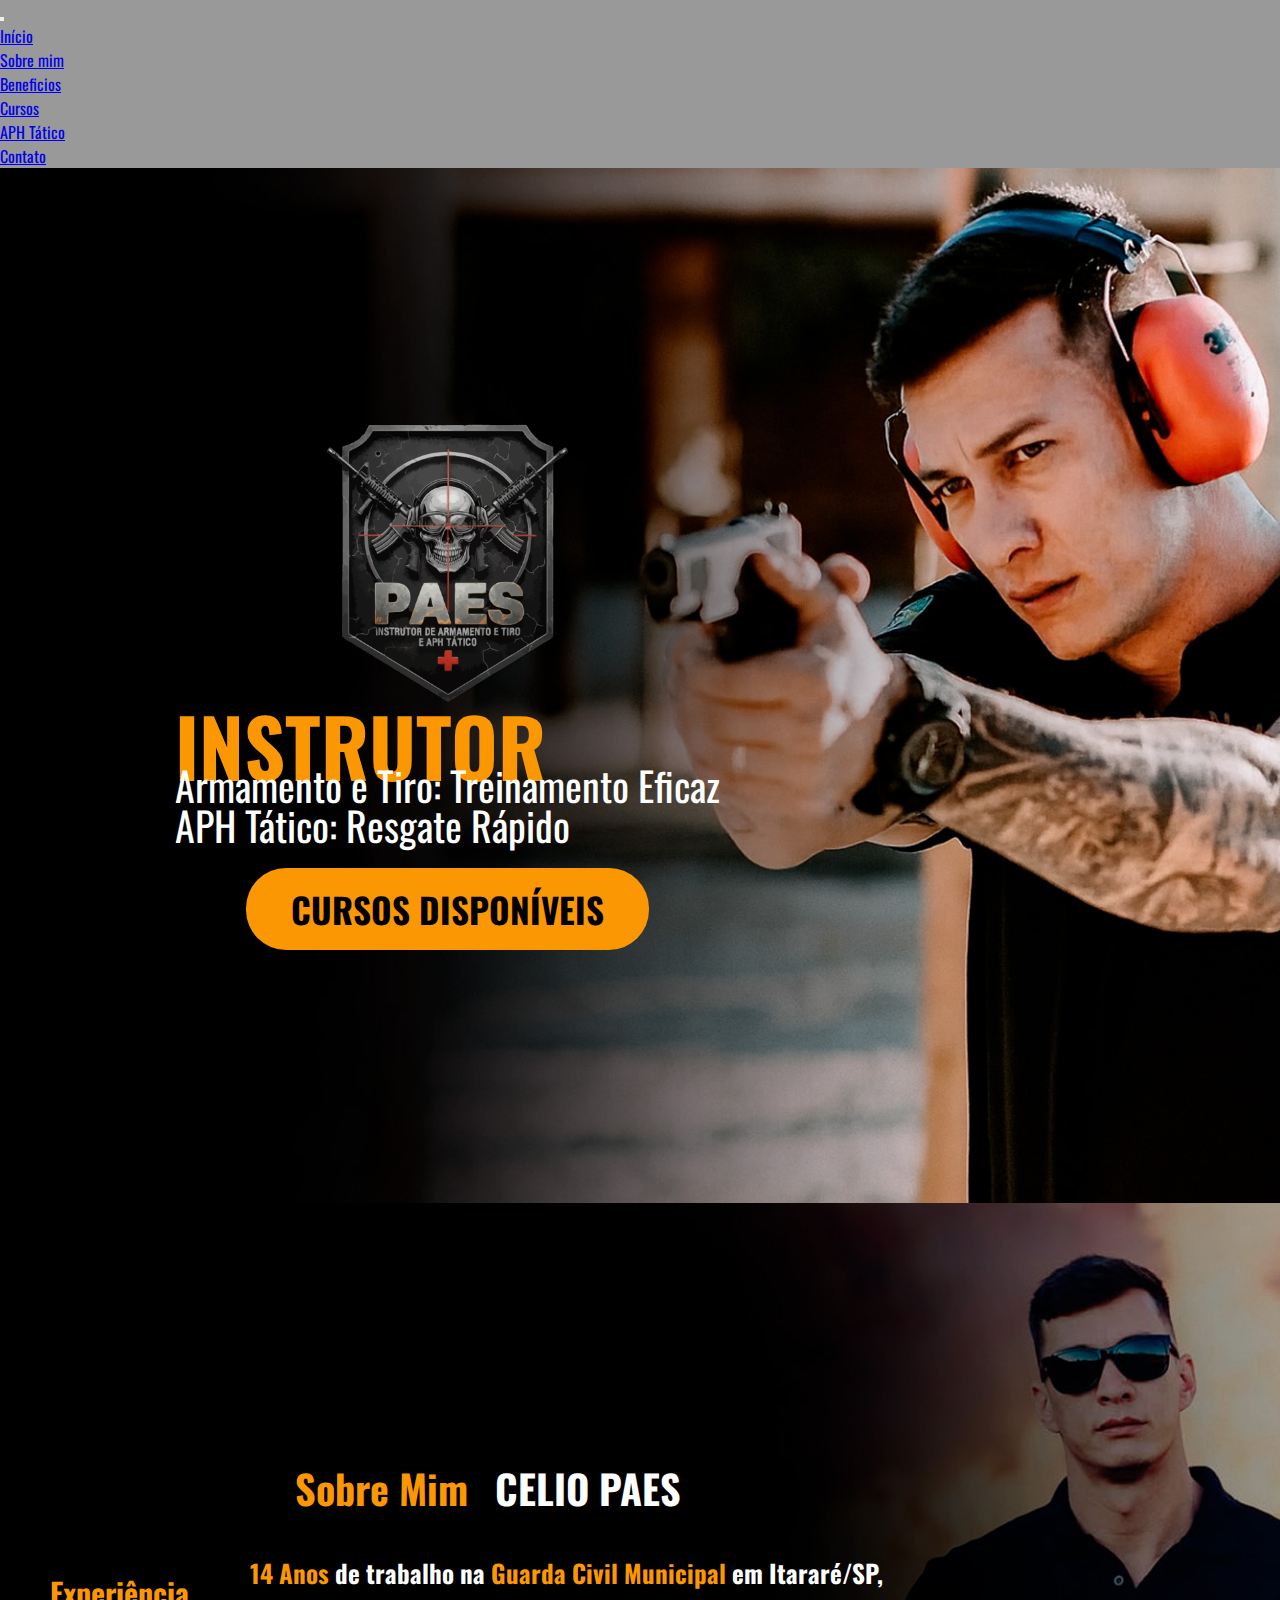
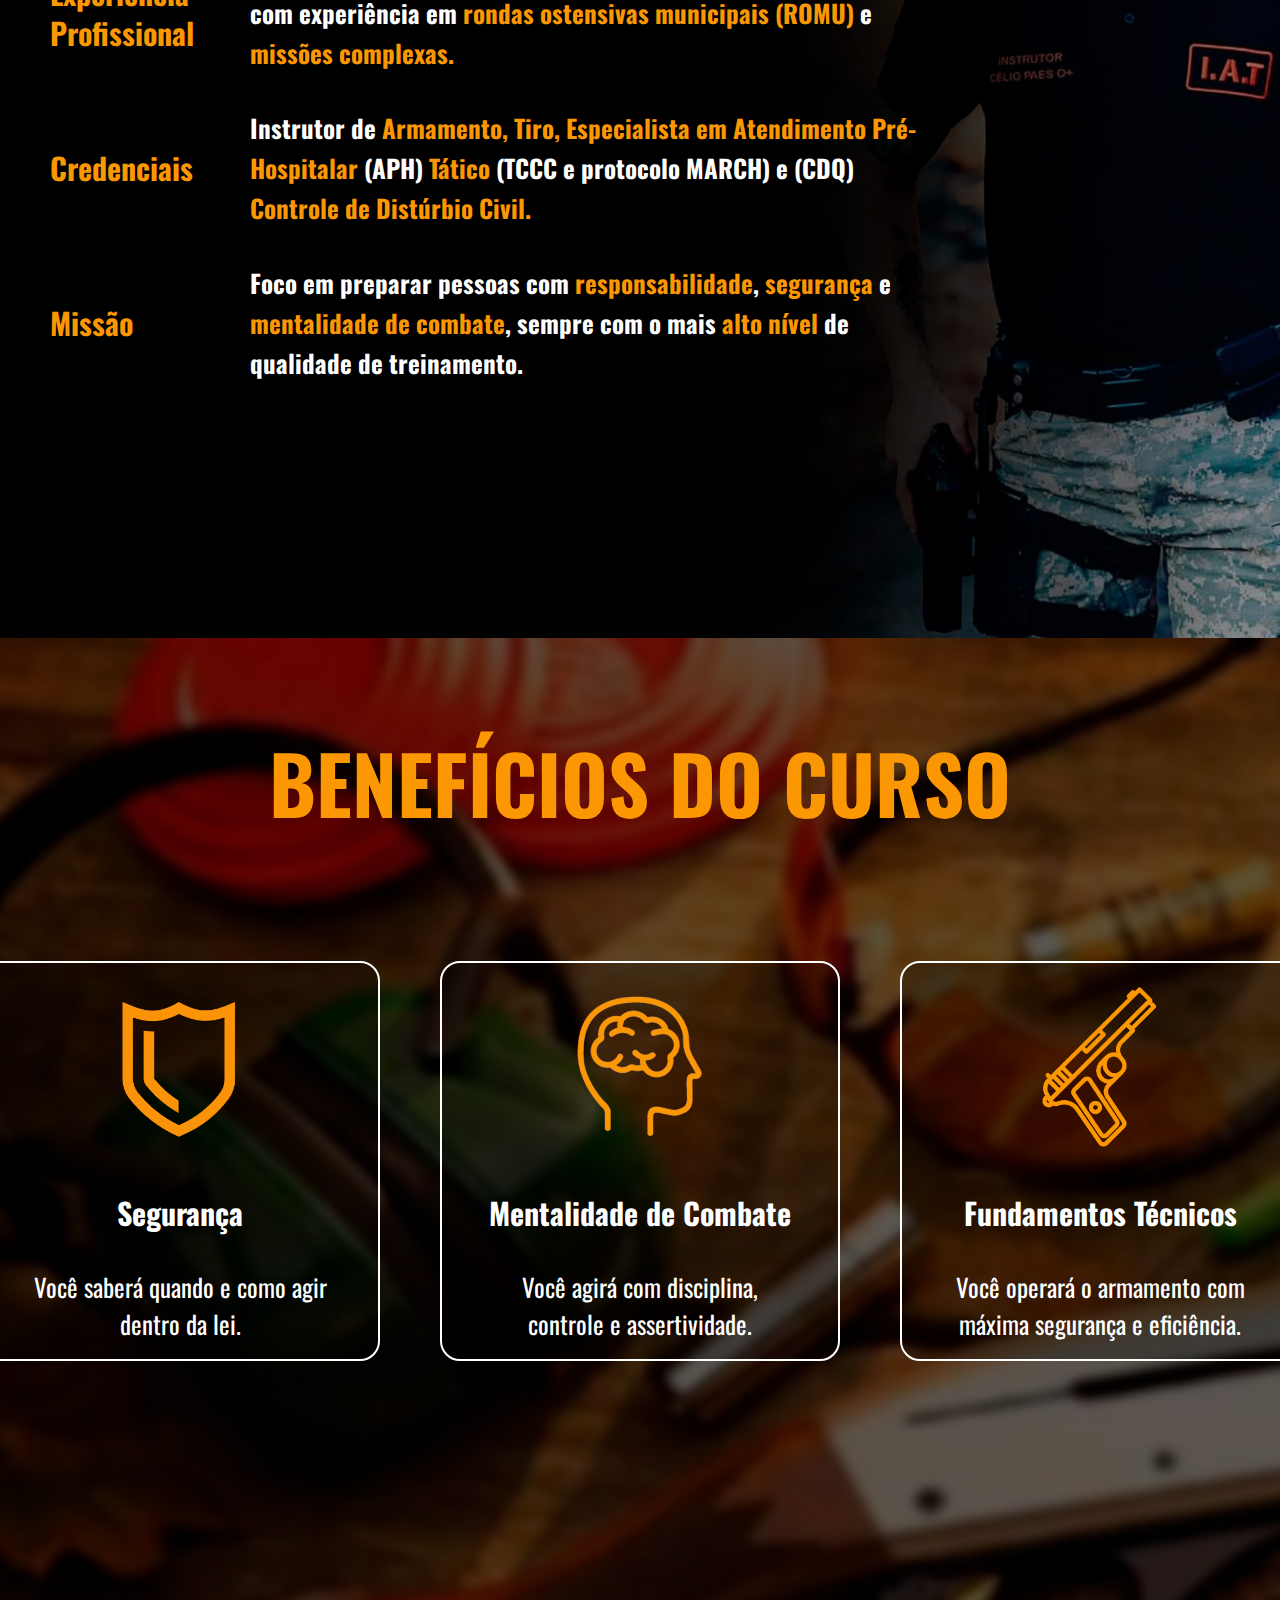
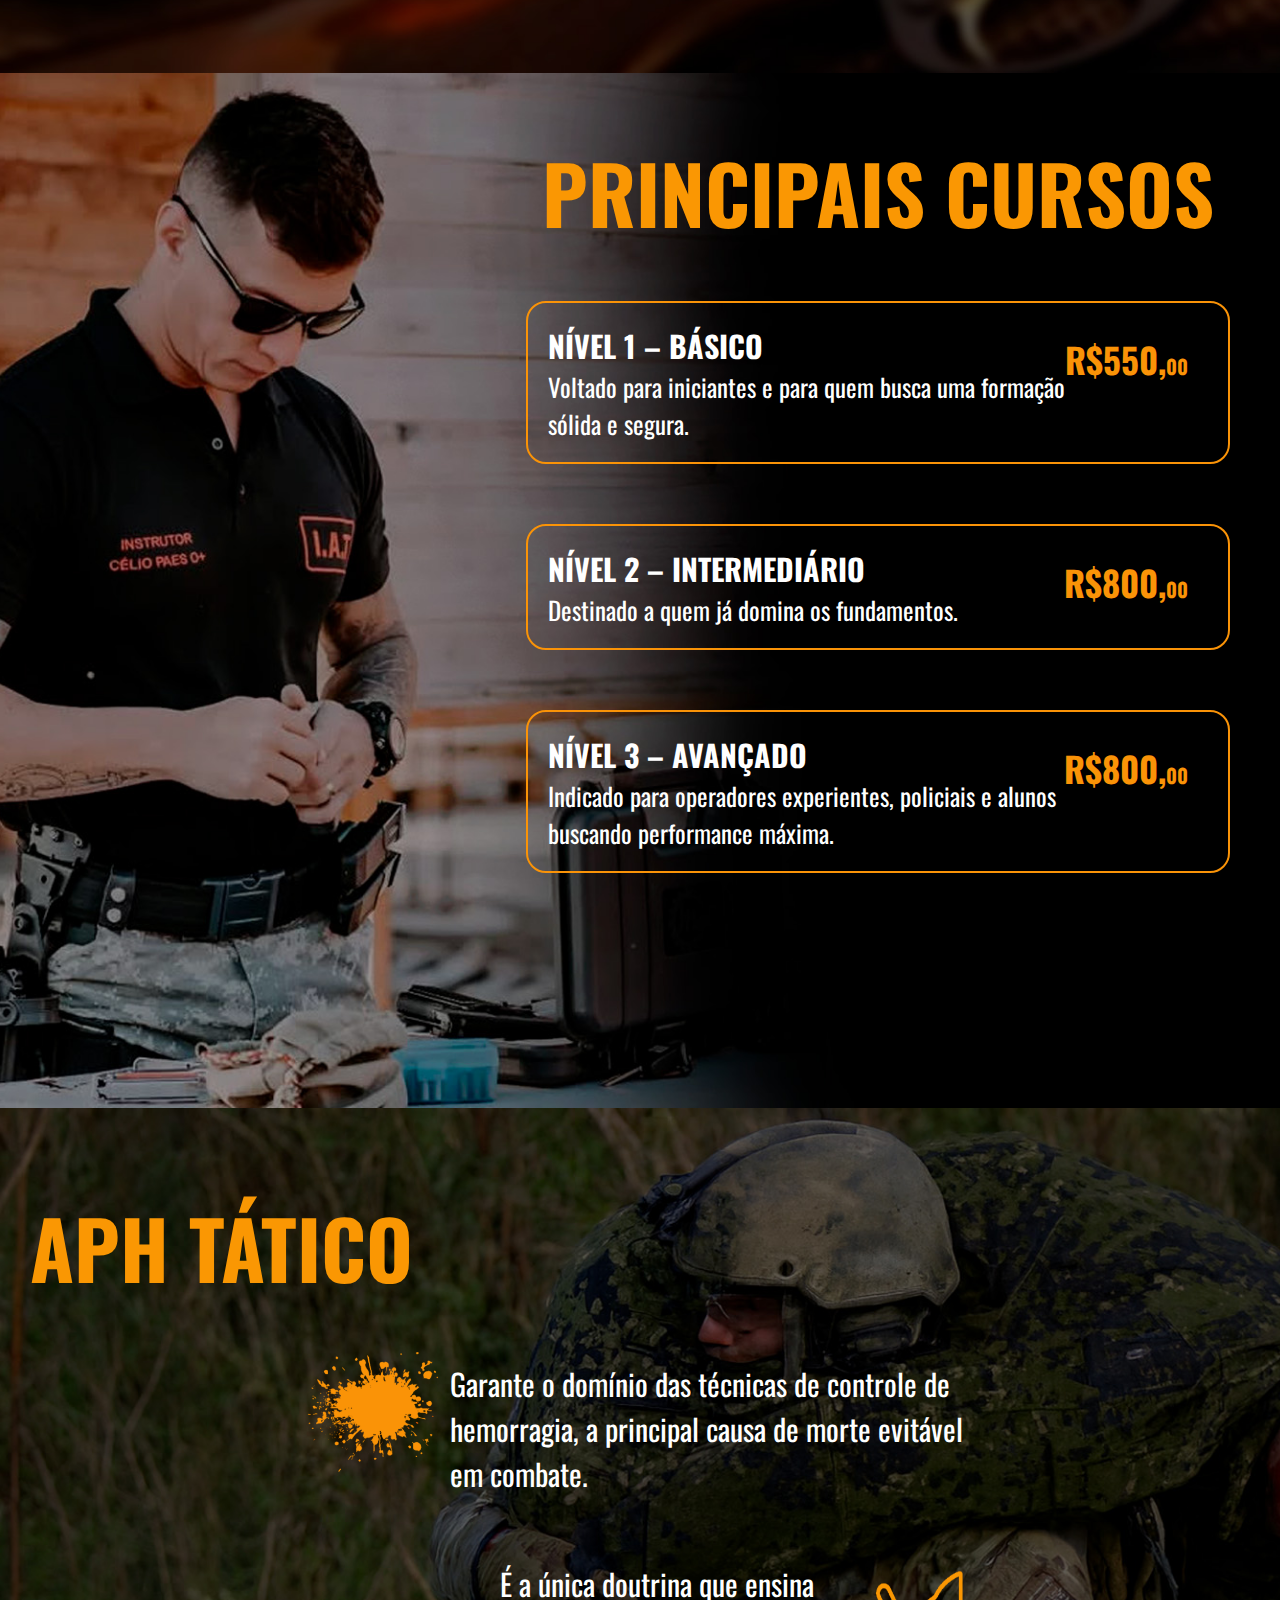
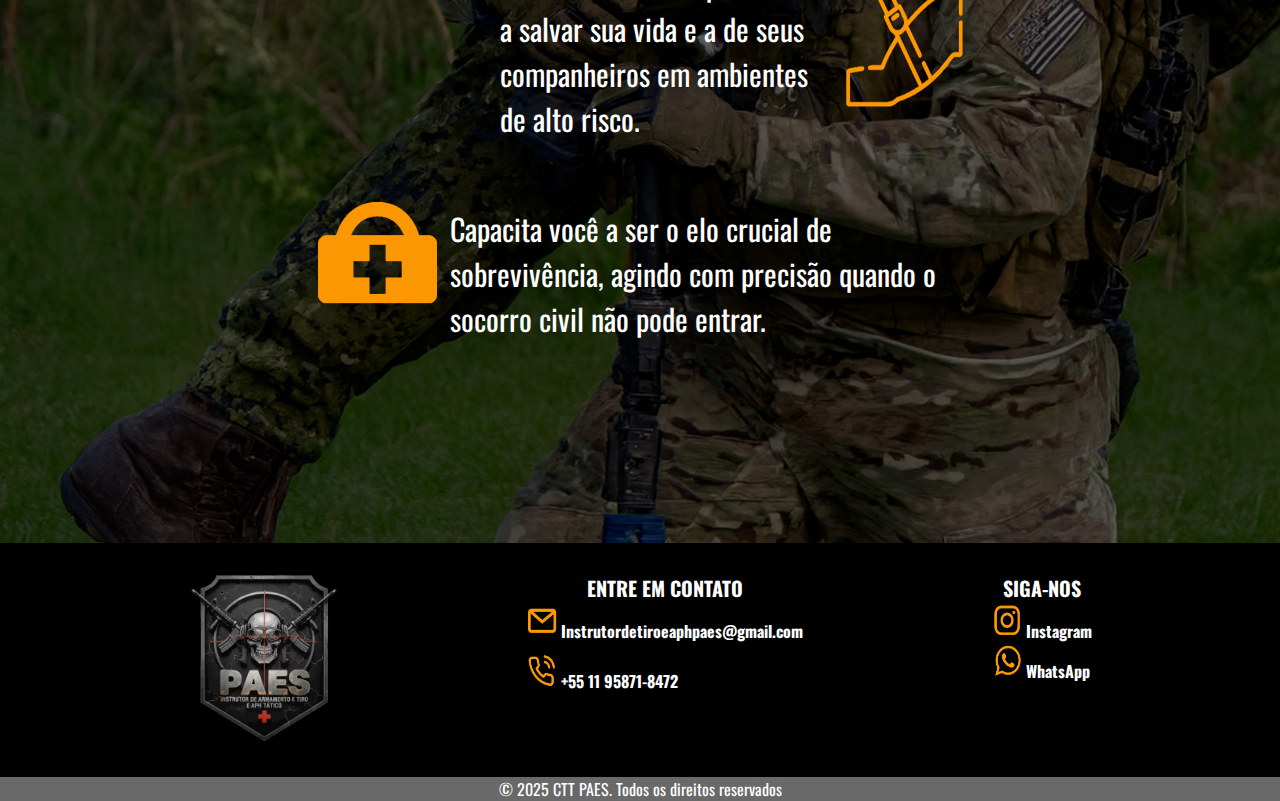
<file: index.html>
<!DOCTYPE html>
<html lang="pt-br">
  <head>
    <meta charset="UTF-8" />
    <meta name="viewport" content="width=device-width, initial-scale=1.0" />
    <title>Intrutor APH Tático</title>
    <link rel="stylesheet" href="style.css" />
    <link rel="icon" type="image/x-icon" href="./Imagens/Logo.png" />
    <link
      href="https://cdn.jsdelivr.net/npm/bootstrap@5.0.2/dist/css/bootstrap.min.css"
      rel="stylesheet"
      integrity="sha384-EVSTQN3/azprG1Anm3QDgpJLIm9Nao0Yz1ztcQTwFspd3yD65VohhpuuCOmLASjC"
      crossorigin="anonymous"
    />
    <script
      src="https://cdn.jsdelivr.net/npm/bootstrap@5.0.2/dist/js/bootstrap.bundle.min.js"
      integrity="sha384-MrcW6ZMFYlzcLA8Nl+NtUVF0sA7MsXsP1UyJoMp4YLEuNSfAP+JcXn/tWtIaxVXM"
      crossorigin="anonymous"
    ></script>
  </head>
  <body>
    <!-- NAVBAR -->
    <header>
      <nav class="navbar navbar-expand-lg navbar-dark fixed-top">
        <button
          class="navbar-toggler"
          type="button"
          data-bs-toggle="collapse"
          data-bs-target="#navbarNavAltMarkup"
          aria-controls="navbarNavAltMarkup"
          aria-expanded="false"
          aria-label="Toggle navigation"
        >
          <span class="navbar-toggler-icon"></span>
        </button>
        <ul class="navbar-nav collapse navbar-collapse" id="navbarNavAltMarkup">
          <li><a class="nav-link" href="#home">Início</a></li>
          <li><a class="nav-link" href="#sobremim">Sobre mim</a></li>
          <li><a class="nav-link" href="#beneficios">Beneficios</a></li>
          <li><a class="nav-link" href="#principaiscursos">Cursos</a></li>
          <li><a class="nav-link" href="#aphtatico">APH Tático</a></li>
          <li><a class="nav-link" href="#footer">Contato</a></li>
        </ul>
      </nav>
    </header>
    <main>
      <!-- HOME -->
      <section class="home" id="home">
        <section class="elementos">
          <img src="./Imagens/Logo.png" alt="logo" class="logo" />
          <div class="texto">
            <h1>INSTRUTOR</h1>
            <p>Armamento e Tiro: Treinamento Eficaz</p>
            <p>APH Tático: Resgate Rápido</p>
          </div>
          <a href="#principaiscursos" class="botao">CURSOS DISPONÍVEIS</a>
        </section>
      </section>
      <!-- SOBRE MIM -->
      <section class="sobremim" id="sobremim">
        <section class="txt-sobremim">
          <div class="textos-do-sobremim">
            <h2><span>Sobre Mim</span></h2>
            <h2>CELIO PAES</h2>
          </div>
          <div class="textos-do-sobremim">
            <h3>Experiência Profissional</h3>
            <div>
              <p>
                <span>14 Anos</span> de trabalho na
                <span>Guarda Civil Municipal</span> em Itararé/SP, com
                experiência em
                <span>rondas ostensivas municipais (ROMU)</span> e
                <span>missões complexas.</span>
              </p>
            </div>
          </div>
          <div class="textos-do-sobremim">
            <h3>Credenciais</h3>
            <p>
              Instrutor de
              <span
                >Armamento, Tiro, Especialista em Atendimento
                Pré-Hospitalar</span
              >
              (APH) <span>Tático</span> (TCCC e protocolo MARCH) e (CDQ)
              <span>Controle de Distúrbio Civil.</span>
            </p>
          </div>
          <div class="textos-do-sobremim">
            <h3>Missão</h3>
            <p>
              Foco em preparar pessoas com <span>responsabilidade</span>,
              <span>segurança</span> e <span>mentalidade de combate</span>,
              sempre com o mais <span>alto nível</span> de qualidade de
              treinamento.
            </p>
          </div>
        </section>
      </section>
      <!-- BENEFICIOS -->
      <section class="beneficios" id="beneficios">
        <h2>BENEFÍCIOS DO CURSO</h2>
        <div class="cards">
          <div>
            <img src="./Imagens/Icone_Escudo.png" alt="Ícone Segurança" />
            <h3>Segurança</h3>
            <p>Você saberá quando e como agir dentro da lei.</p>
          </div>
          <div>
            <img
              src="./Imagens/Icone Mentalidade.png"
              alt="Ícone Mentalidade de Combate"
            />
            <h3>Mentalidade de Combate</h3>
            <p>Você agirá com disciplina, controle e assertividade.</p>
          </div>
          <div>
            <img src="./Imagens/Icone Fundamentos.png" alt="Ícone Armamento" />
            <h3>Fundamentos Técnicos</h3>
            <p>Você operará o armamento com máxima segurança e eficiência.</p>
          </div>
        </div>
      </section>
      <!-- PRINCIPAIS CURSOS -->
      <section class="cursos" id="principaiscursos">
        <div class="poscardcurso">
          <h2>PRINCIPAIS CURSOS</h2>
          <div class="cardcurso">
            <div>
              <h3>NÍVEL 1 – BÁSICO</h3>
              <p>
                Voltado para iniciantes e para quem busca uma formação sólida e
                segura.
              </p>
            </div>
            <span>R$550,<span style="font-size: 20px">00</span></span>
          </div>
          <div class="cardcurso">
            <div>
              <h3>NÍVEL 2 – INTERMEDIÁRIO</h3>
              <p>Destinado a quem já domina os fundamentos.</p>
            </div>
            <span>R$800,<span style="font-size: 20px">00</span></span>
          </div>
          <div class="cardcurso">
            <div>
              <h3>NÍVEL 3 – AVANÇADO</h3>
              <p>
                Indicado para operadores experientes, policiais e alunos
                buscando performance máxima.
              </p>
            </div>
            <span>R$800,<span style="font-size: 20px">00</span></span>
          </div>
        </div>
      </section>
      <!-- APH TÁTICO -->
      <section class="aphtatico" id="aphtatico">
        <h2>APH TÁTICO</h2>
        <div id="hemorragia">
          <img src="./Imagens/Icone Hemorragia.png" alt="Icone Hemorragia" />
          <p>
            Garante o domínio das técnicas de controle de hemorragia, a
            principal causa de morte evitável em combate.
          </p>
        </div>
        <div id="torniquete">
          <p>
            É a única doutrina que ensina a salvar sua vida e a de seus
            companheiros em ambientes de alto risco.
          </p>
          <img src="./Imagens/Icone Torniquete.png" alt="Icone Torniquete" />
        </div>
        <div id="kitmedico">
          <img src=".//Imagens/Icone Kit Medico.png" alt="Icone Kit Medico" />
          <p>
            Capacita você a ser o elo crucial de sobrevivência, agindo com
            precisão quando o socorro civil não pode entrar.
          </p>
        </div>
      </section>
    </main>
    <footer id="footer">
      <div id="infofooter">
        <div id="marginfooter">
          <img src="./Imagens/Logo.png" alt="Logo" width="150" />
        </div>
        <div id="marginfooter">
          <p id="entrecontato">ENTRE EM CONTATO</p>
          <a
            id="e-mail"
            href="mailto:Instrutordetiroeaphpaes@gmail.com?"
            target="_blank"
            ><span
              ><img
                class="iconesfooter"
                src="./Imagens/Icone Email.png"
                alt="Icone e-mail"
            /></span>
            Instrutordetiroeaphpaes@gmail.com</a
          >
          <p class="margin-top-footer">
            <span
              ><img
                class="iconesfooter"
                src="./Imagens/Icone Telefone.png"
                alt="Icone telefone"
            /></span>
            +55 11 95871-8472
          </p>
        </div>
        <div id="marginfooter">
          <p class="siga-nos">SIGA-NOS</p>
          <div class="info-siga-nos">
            <div>
              <a
                id="instagram"
                class="margin-top-footer"
                href="https://www.instagram.com/instrutorpaes/"
                target="_blank"
                ><span
                  ><img
                    src="./Imagens/Icone Instagram.png"
                    alt="Icone Instagram"
                    style="width: 30px; height: 35px"
                /></span>
                Instagram</a
              >
            </div>
            <div>
              <a
                id="whatsapp"
                class="margin-top-footer"
                href="https://wa.me/5511958718472"
                target="_blank"
                ><span
                  ><img
                    src="./Imagens/Icone zapzap.png"
                    alt="Icone WhatsApp"
                    style="width: 30px; height: 35px"
                /></span>
                WhatsApp</a
              >
            </div>
          </div>
        </div>
      </div>
      <div class="direitos-footer">
        <p id="escrita-direitos">
          © 2025 CTT PAES. Todos os direitos reservados
        </p>
      </div>
    </footer>
  </body>
</html>
</file>
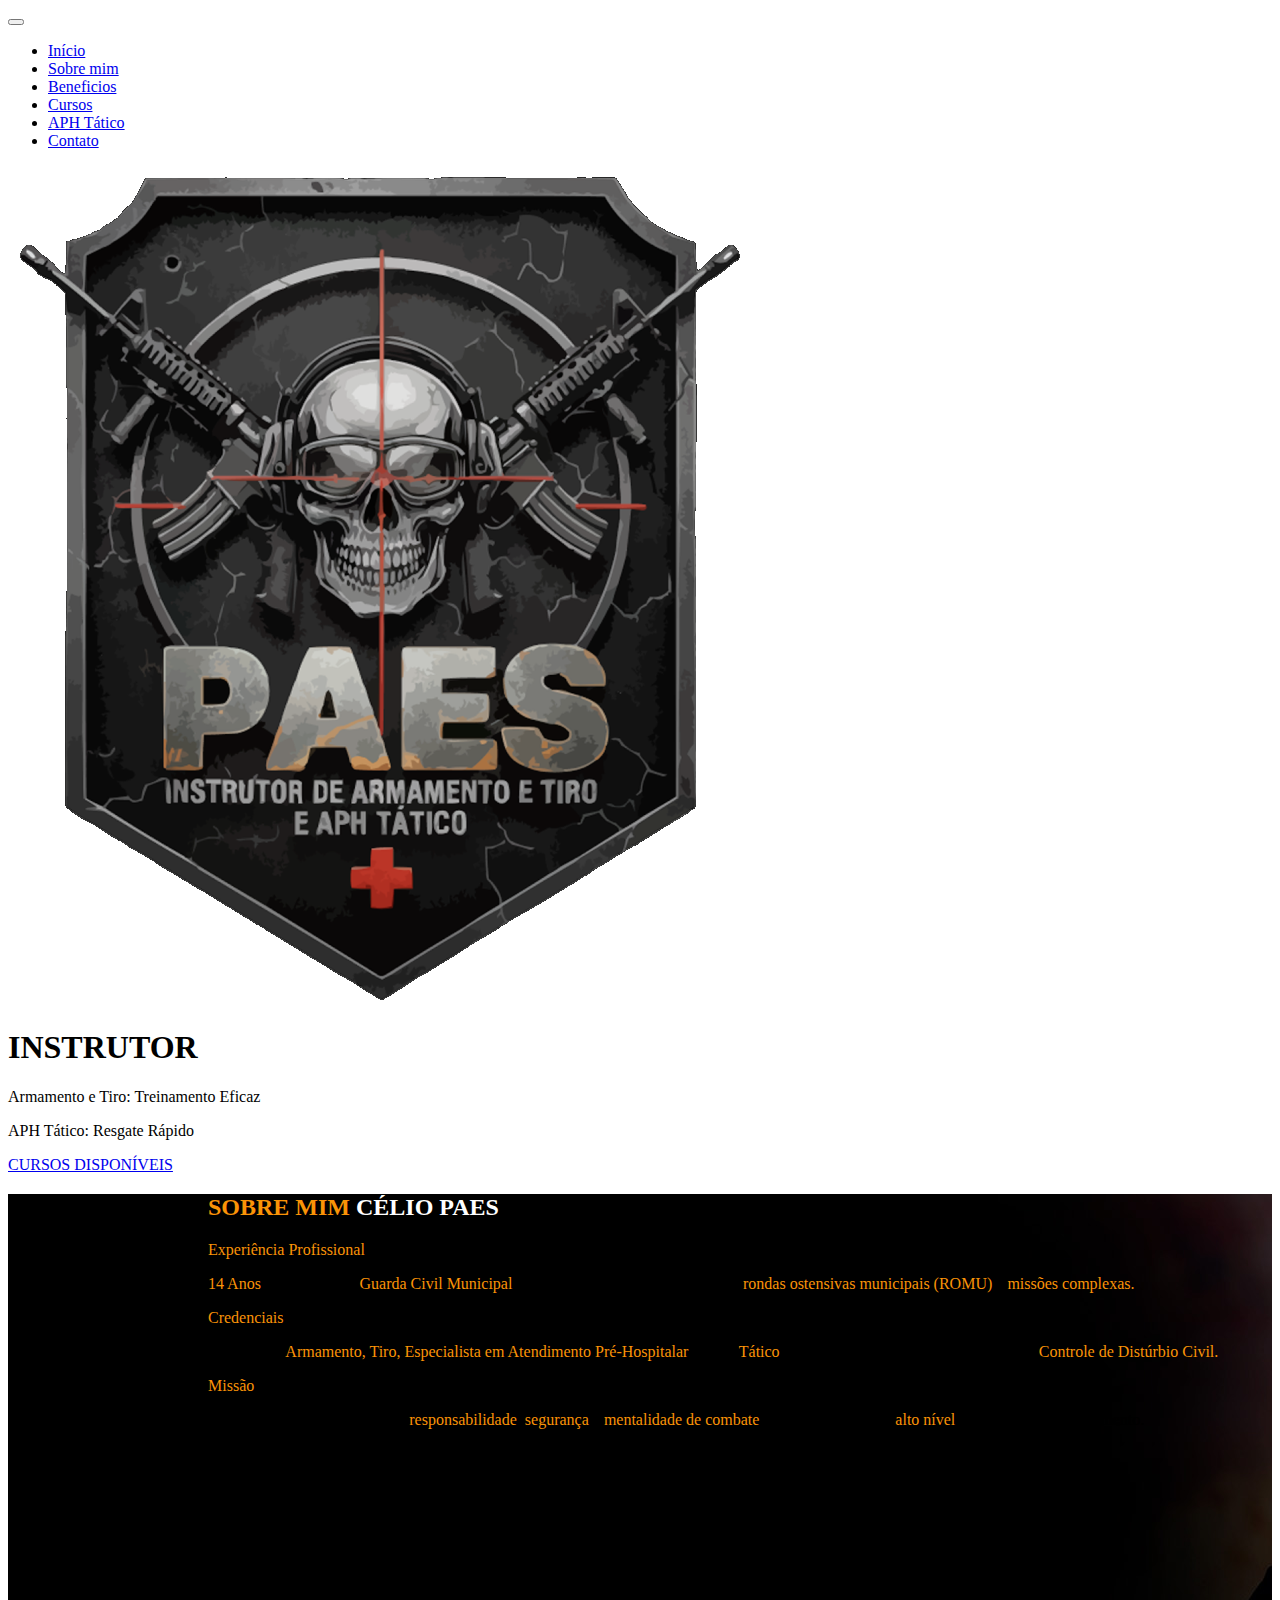
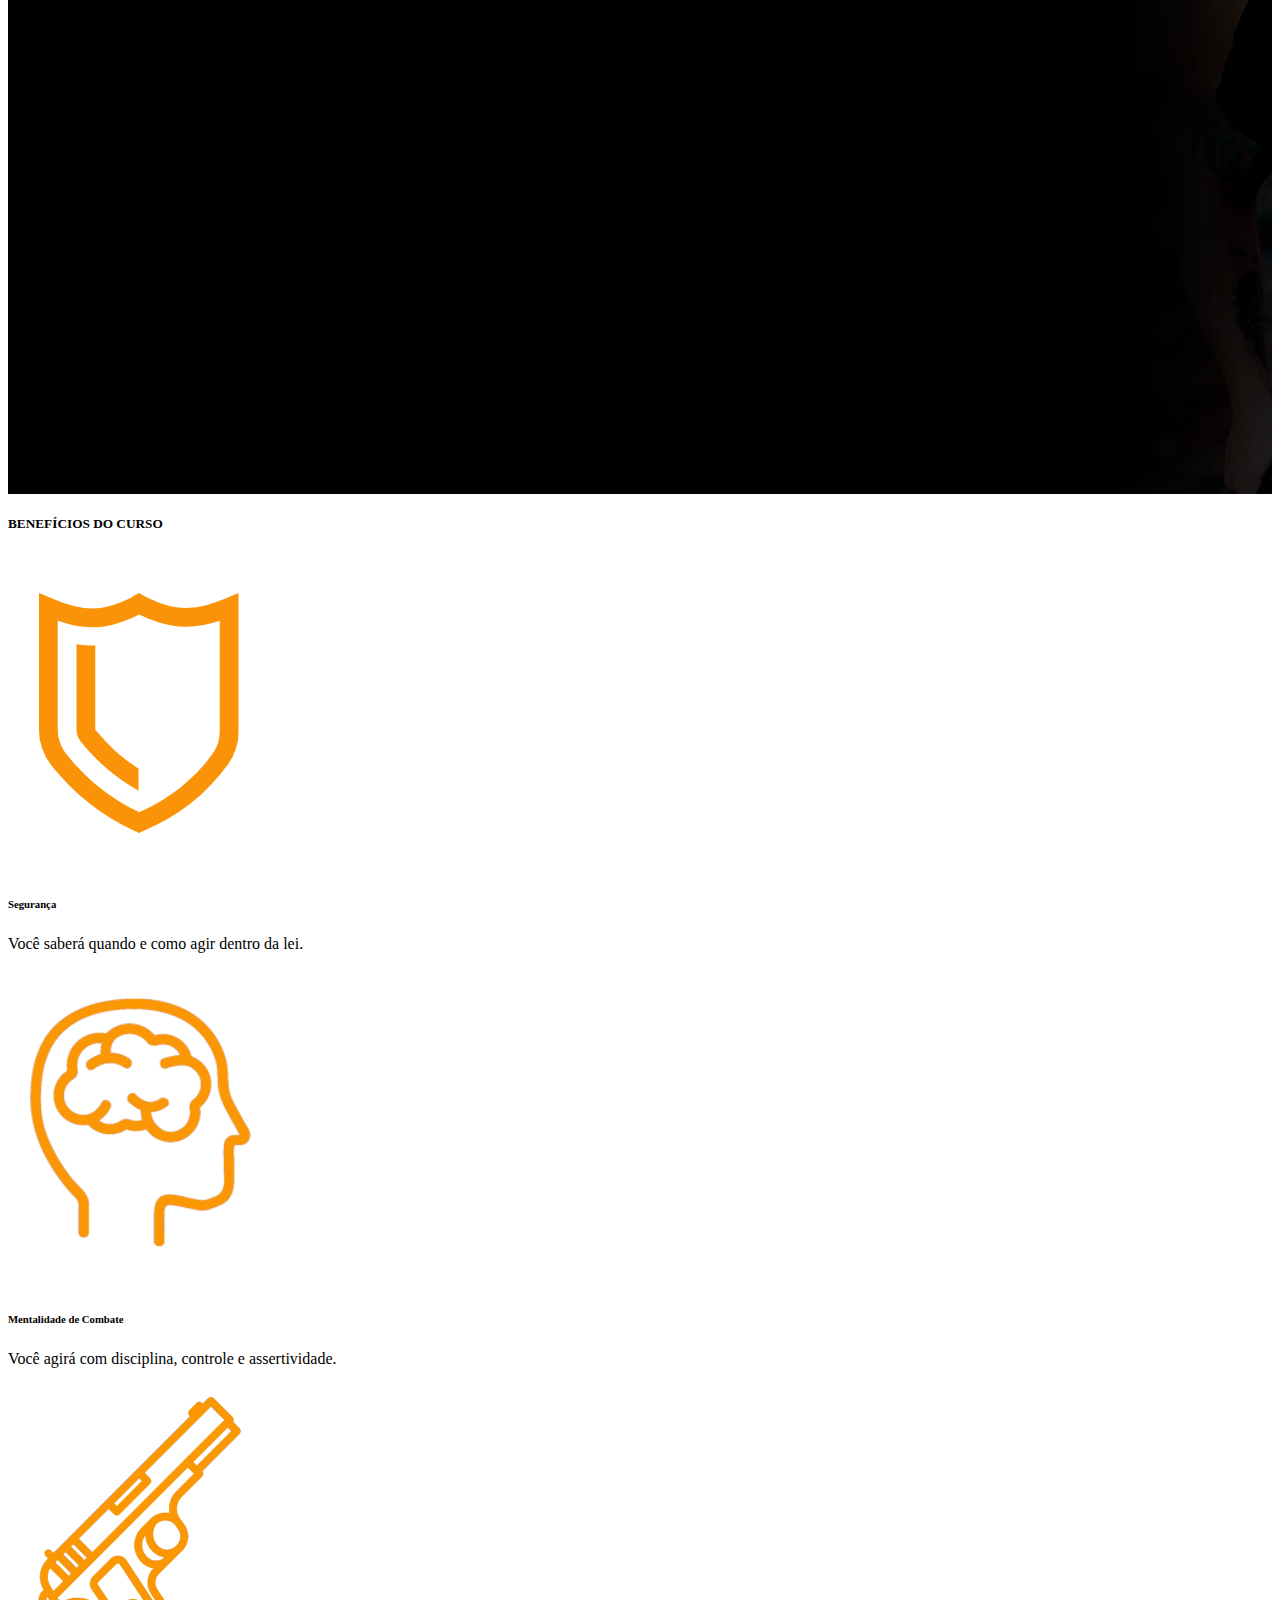
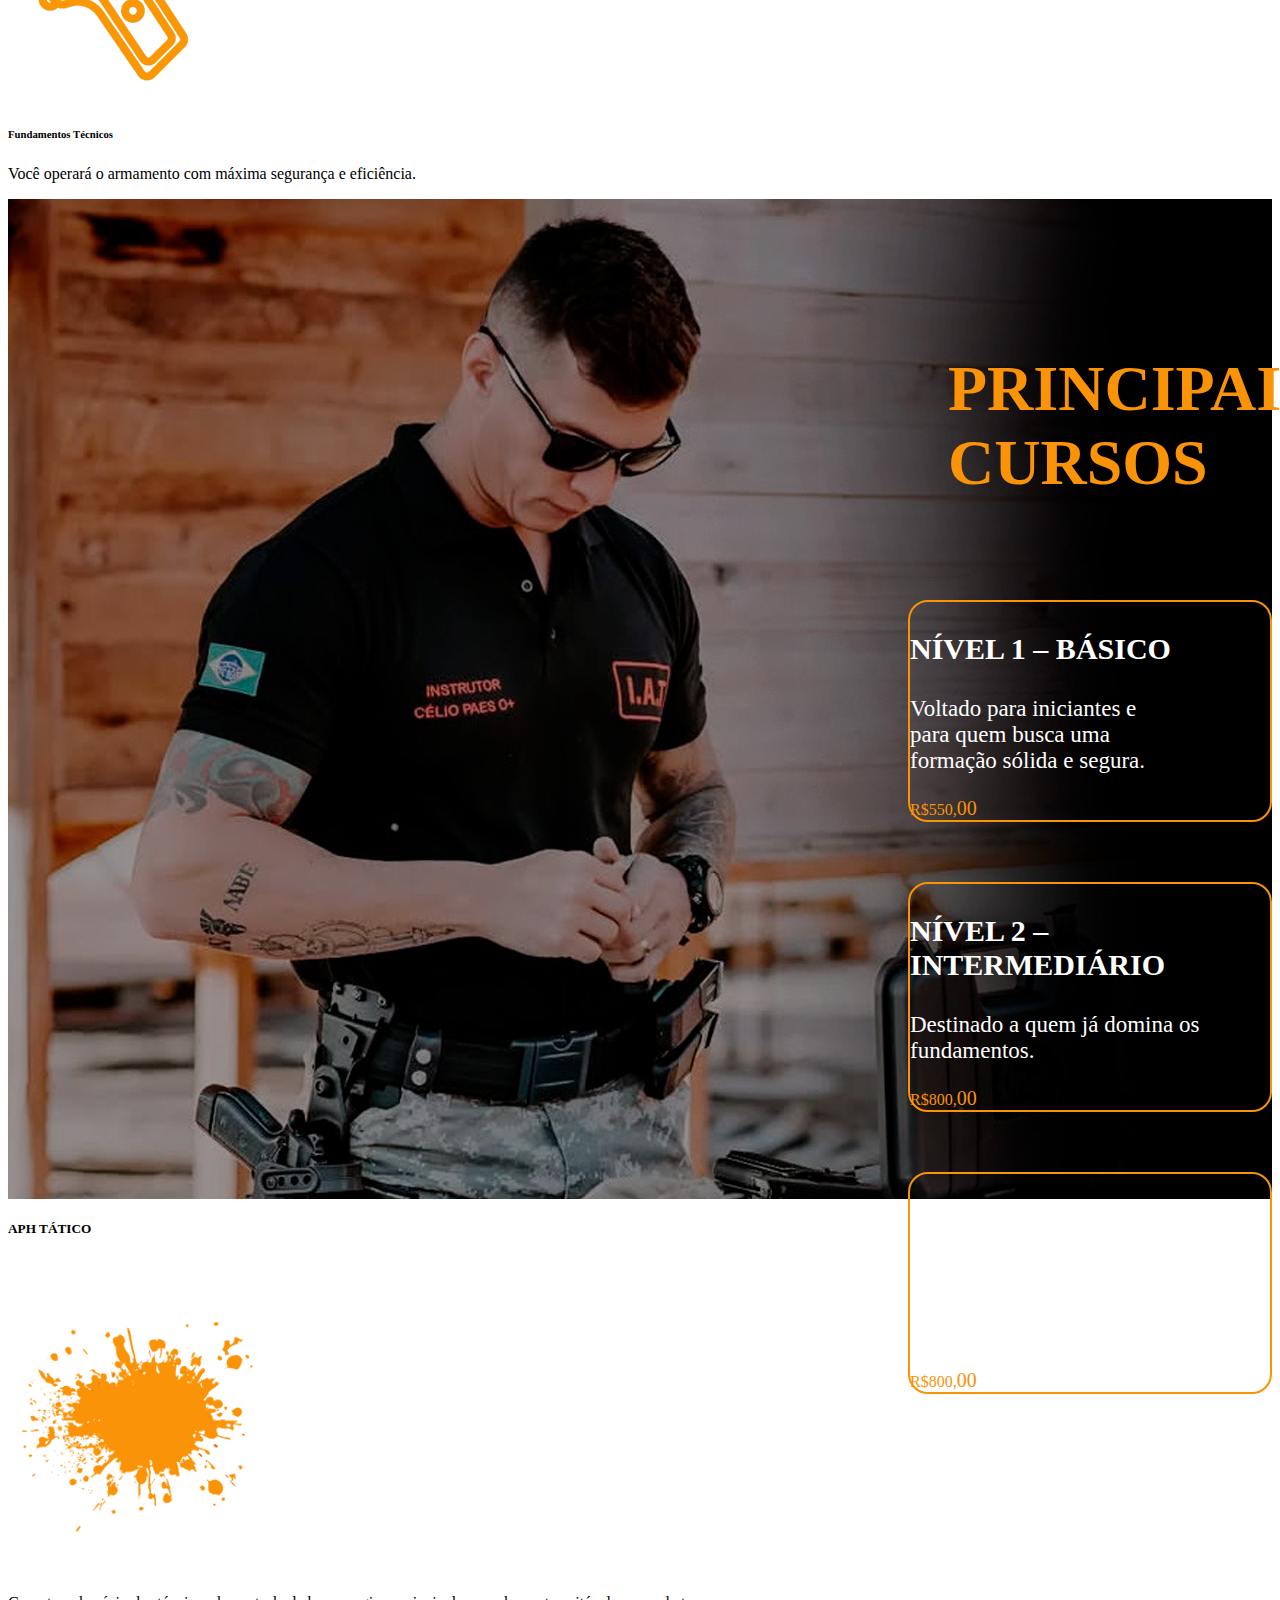
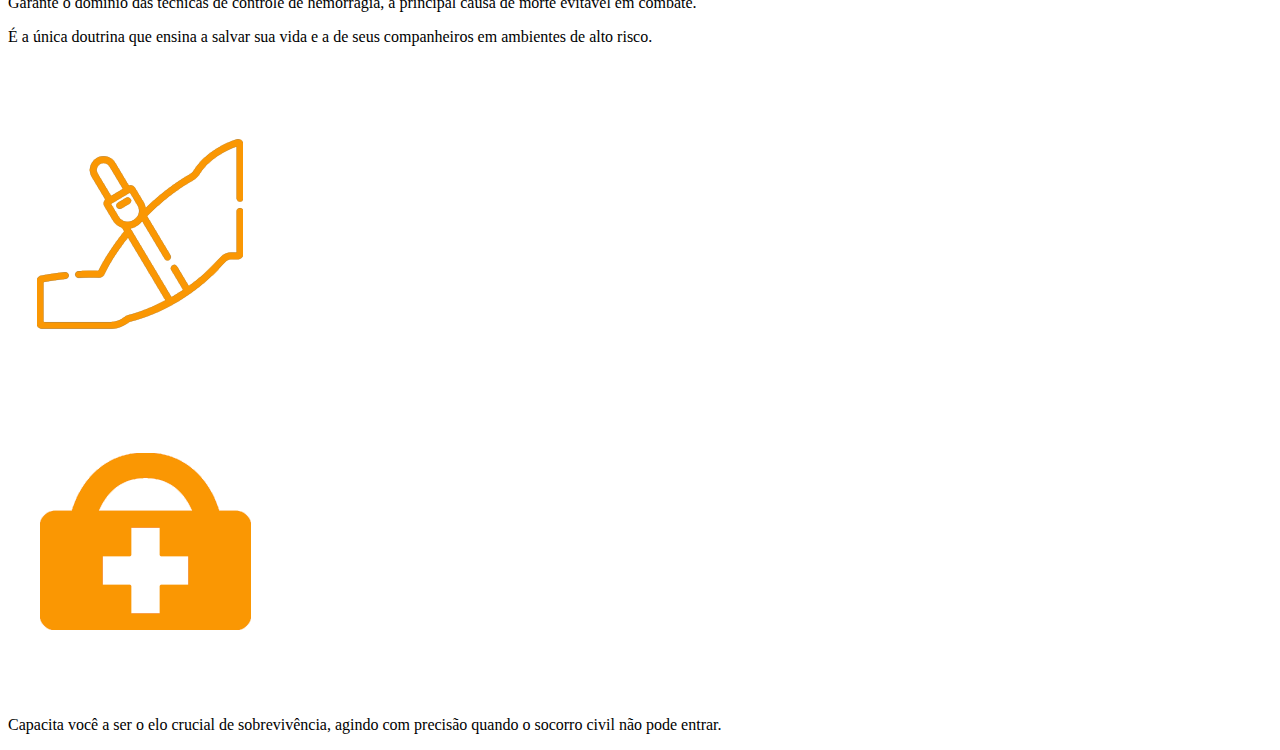
<file: Site Instrutor Paes.html>
<!DOCTYPE html>
<html lang="pt-br">
<head>
    <meta charset="UTF-8">
    <meta name="viewport" content="width=device-width, initial-scale=1.0">
    <title>Instrutor Paes</title>
    <link href="https://cdn.jsdelivr.net/npm/bootstrap@5.0.2/dist/css/bootstrap.min.css" rel="stylesheet" integrity="sha384-EVSTQN3/azprG1Anm3QDgpJLIm9Nao0Yz1ztcQTwFspd3yD65VohhpuuCOmLASjC" crossorigin="anonymous">
    <script src="https://cdn.jsdelivr.net/npm/bootstrap@5.0.2/dist/js/bootstrap.bundle.min.js" integrity="sha384-MrcW6ZMFYlzcLA8Nl+NtUVF0sA7MsXsP1UyJoMp4YLEuNSfAP+JcXn/tWtIaxVXM" crossorigin="anonymous"></script>
    <link rel="stylesheet" href="styles.css">
</head>
<body>
    <header>
        <nav class="navbar navbar-expand-lg navbar-dark fixed-top">
            <button class="navbar-toggler" type="button" data-bs-toggle="collapse" data-bs-target="#navbarNavAltMarkup" aria-controls="navbarNavAltMarkup" aria-expanded="false" aria-label="Toggle navigation">
            <span class="navbar-toggler-icon"></span>
            </button>
            <ul class="navbar-nav collapse navbar-collapse" id="navbarNavAltMarkup">
                <li><a class="nav-link" href="#">Início</a></li>
                <li><a class="nav-link" href="#">Sobre mim</a></li>
                <li><a class="nav-link" href="#">Beneficios</a></li>
                <li><a class="nav-link" href="#">Cursos</a></li>
                <li><a class="nav-link" href="#">APH Tático</a></li>
                <li><a class="nav-link" href="#">Contato</a></li>
            </ul>
        </nav>
    </header>
    <main>
        <section class="container-fluid align-items-center inicio">
            <div class="elementos fs-1">
                <img src="./Imagens/Logo.png" alt="logo" class="logo">
                <h1>INSTRUTOR</h1>
                <p>Armamento e Tiro: Treinamento Eficaz</p>
                <p>APH Tático: Resgate Rápido</p>
                <div class="posbotao">
                    <a href="#" class="botao fs-2">CURSOS DISPONÍVEIS</a>
                </div>
            </div>
        </section>
        <section class="row d-flex align-items-center" style="background-image: url(/Imagens/to.jpg); height: 100vh;background-repeat: no-repeat;">
            <div class="container" style="padding-left: 200px;">
                <h2 class="display-3 mb-5 fw-bold" style="color: #FA9307;">SOBRE MIM <span class="display-4 mb-5 fw-bold" style="color: #FFFFFF;">CÉLIO PAES</span></h2>
                <div class="row">
                    <div class="col-lg-6">
                        <div class="mb-4 row">
                            <p class="fs-3 fw-bold mb-1 col-4 d-flex align-items-center" style="color: #FA9307;">Experiência Profissional</p>
                            <p class="fs-3 text-light col-8"><span style="color: #FA9307;">14 Anos</span> de trabalho na <span style="color: #FA9307;">Guarda Civil Municipal</span> em Itararé/SP, com experiência em <span style="color: #FA9307;">rondas ostensivas municipais (ROMU)</span> e <span style="color: #FA9307;">missões complexas.</span></p>
                        </div>
                        <div class="mb-4 row">
                            <p class="fs-3 fw-bold mb-1 col-4 d-flex align-items-center" style="color: #FA9307;">Credenciais</p>
                            <p class="fs-3 text-light col-8">Instrutor de <span style="color: #FA9307;">Armamento, Tiro, Especialista em Atendimento Pré-Hospitalar</span> (APH) <span style="color: #FA9307;">Tático</span> (TCCC e protocolo MARCH) e (CDQ) <span style="color: #FA9307;">Controle de Distúrbio Civil.</span></p>
                        </div>
                        <div class="mb-4 row">
                            <p class="fs-3 fw-bold mb-1 col-4 d-flex align-items-center" style="color: #FA9307;">Missão</p>
                            <p class="fs-3 text-light col-8">Foco em preparar pessoas com <span style="color: #FA9307;">responsabilidade</span>, <span style="color: #FA9307;">segurança</span> e <span style="color: #FA9307;">mentalidade de combate</span>, sempre com o mais <span style="color: #FA9307;">alto nível</span> de qualidade de treinamento.</p>
                        </div>
                    </div>
                </div>
            </div>
        </section>
        <section class="beneficios">
            <h5>BENEFÍCIOS DO CURSO</h5>
            <div class="cards">
                <div>
                    <img src="./Imagens/Icone_Escudo.png" alt="Ícone Segurança">
                    <h6>Segurança</h6>
                    <p>Você saberá quando e como agir dentro da lei.</p>
                </div>
                <div>
                    <img src="./Imagens/Icone Mentalidade.png" alt="Ícone Mentalidade de Combate">
                    <h6>Mentalidade de Combate</h6>
                    <p>Você agirá com disciplina, controle e assertividade.</p>
                </div>
                <div>
                    <img src="./Imagens/Icone Fundamentos.png" alt="Ícone Armamento">
                    <h6>Fundamentos Técnicos</h6>
                    <p>Você operará o armamento com máxima segurança e eficiência.</p>
                </div>
            </div>
        </section>
        <section class="cursos-section bg-dark-tertiary" style="background-image: url(/Imagens/principais2.jpg); height: 100vh;background-repeat: no-repeat;padding-top: 100px;">
            <div class="container-fluid" style="padding-left: 900px;">
                <h2 class="fw-bold" style="color: #FA9307;font-size: 4rem;margin-left: 40px;margin-bottom: 100px;">PRINCIPAIS CURSOS</h2>
                <div class="row">
                    <div class="col-11">
                        <div class="d-flex justify-content-between align-items-center p-3" style="border: 2px solid #FA9307;border-radius: 20px;margin-bottom: 60px;">
                            <div>
                                <h3 class="fw-bold" style="color: #Ffffff;font-size: 30px;">NÍVEL 1 – BÁSICO</h3>
                                <p class="mb-0" style="color: #FFFFFF; font-size: 23px;padding-right: 100px;">Voltado para iniciantes e para quem busca uma formação sólida e segura.</p>
                            </div>
                            <span class="fs-3 fw-bold p-2 ms-3" style=" color: #FA9307;">R$550,<span style="font-size: 20px;">00</span></span>
                        </div>
                        <div class="d-flex justify-content-between align-items-center p-3" style="border: 2px solid #FA9307;border-radius: 20px;margin-bottom: 60px;">
                            <div>
                                <h3 class="mb-1 fw-bold" style="color: #FFFFFF;font-size: 30px;">NÍVEL 2 – INTERMEDIÁRIO</h3>
                                <p class="mb-0" style="color: #FFFFFF;font-size: 23px;">Destinado a quem já domina os fundamentos.</p>
                            </div>
                            <span class="fs-3 fw-bold p-2 ms-3" style="color: #FA9307;">R$800,<span style="color: #FA9307; font-size: 20px;">00</span></span>
                        </div>
                        <div class="d-flex justify-content-between align-items-center p-3 mb-5" style="border: 2px solid #FA9307;border-radius: 20px;">
                            <div>
                                <h3 class="mb-1 fw-bold" style="color: #FFFFFF;font-size: 30px;">NÍVEL 3 – AVANÇADO</h3>
                                <p class="mb-0" style="color: #FFFFFF;font-size: 23px;">Indicado para operadores experientes, policiais e alunos buscando performance máxima.</p>
                            </div>
                            <span class="fs-3 fw-bold p-2 ms-3" style="color: #FA9307;">R$800,<span style="color: #FA9307; font-size: 20px;">00</span></span>
                        </div>
                    </div>
                </div>
            </div>
        </section>
        <section class="aphtatico">
            <h5>APH TÁTICO</h5>
            <div id="hemorragia">
                <img src="./Imagens/Icone Hemorragia.png" alt="Icone Hemorragia">
                <p>Garante o domínio das técnicas de controle de hemorragia, a principal causa de morte evitável em combate.</p>
            </div>
            <div id="torniquete">
                <p>É a única doutrina que ensina a salvar sua vida e a de seus companheiros em ambientes de alto risco.</p>
                <img src="./Imagens/Icone Torniquete.png" alt="Icone Torniquete">
            </div>
            <div id="kitmedico">
                <img src=".//Imagens/Icone Kit Medico.png" alt="Icone Kit Medico">
                <p>Capacita você a ser o elo crucial de sobrevivência, agindo com precisão quando o socorro civil não pode entrar.</p>
            </div>
        </section>
        </main>
</body>
</html>
</file>
<file: style.css>
/* FONTE */
@import url('https://fonts.googleapis.com/css2?family=Inria+Sans:ital,wght@0,300;0,400;0,700;1,300;1,400;1,700&family=Oswald:wght@200..700&family=Poppins:ital,wght@0,100;0,200;0,300;0,400;0,500;0,600;0,700;0,800;0,900;1,100;1,200;1,300;1,400;1,500;1,600;1,700;1,800;1,900&display=swap');

/* GERAL */
* {
  margin: 0;
  padding: 0;
  box-sizing: border-box;
  font-family: 'Oswald', sans-serif;
}

/* NAVBAR */
.navbar {
  background-color: rgba(0, 0, 0, 0.4);
}

/* HOME */
.home {
  background-image: url(./Imagens/hjome.jpg);
  background-size: cover;
  background-position: center;
  display: flex;
  height: 115vh;
}

.elementos {
  margin-left: 175px;
  gap: 30px;
  color: white;
  display: flex;
  align-items: center;
  justify-content: center;
  flex-direction: column;
}

.elementos h1 {
  color: #fa9703;
  font-weight: bold;
  font-size: 80px;
}

.texto {
  display: flex;
  justify-content: center;
  align-items: flex-start;
  gap: 15px;
  flex-direction: column;
  font-size: 40px;
  line-height: 25px;
}

.botao {
  list-style: none;
  padding: 15px 45px;
  background-color: #fa9703;
  text-decoration: none;
  color: black;
  font-weight: bold;
  border-radius: 40px;
  font-size: 35px;
}

.logo {
  max-width: 250px;
}

/* SOBRE MIM  */
.sobremim {
  background-image: url(./Imagens/to.jpg);
  background-size: cover;
  background-position: center;
  display: flex;
  align-items: center;
  height: 115vh;
}

.sobremim span {
  color: #fa9703;
}

.txt-sobremim {
  display: flex;
  flex-direction: column;
  align-items: center;
  gap: 35px;
  max-width: 900px;
  margin-left: 25px;
}

.textos-do-sobremim {
  display: grid;
  grid-template-columns: 200px 1fr;
  align-items: center;
  font-size: 30px; 
  margin-left: 25px;
  color: white;
}

.textos-do-sobremim h3 {
  color: #fa9703;
  font-size: 30px;
  font-weight: bold;
  line-height: 40px;
}

.textos-do-sobremim h2 {
  font-size: 40px;
  font-weight: bold;
}

.textos-do-sobremim p {
  font-size: 25px;
  line-height: 40px;
  font-weight: bold;
}

/* BENEFICIOS */

.beneficios {
  background-image: url(./Imagens/bene2.jpg);
  background-size: cover;
  background-position: center;
  padding: 10px 0;
  display: flex;
  align-items: center;
  flex-direction: column;
  height: 115vh;
}

.beneficios h2 {
  color: #fa9703;
  padding-top: 75px;
  font-size: 80px;
}

.cards {
  display: flex;
}

.cards div {
  width: 400px;
  height: 400px;
  background-color: rgba(0, 0, 0, 0.3);
  margin: 120px 30px;
  padding: 0px 40px;
  display: flex;
  justify-content: space-around;
  align-items: center;
  flex-direction: column;
  border-radius: 20px;
  border: 2px solid #fff;
  text-align: center;
  color: white;
  font-size: 25px;
}

.cards img {
  width: 150px;
}

.cards h3 {
  font-size: 30px;
}

/* PRINCIPAIS CURSOS */
.cursos {
  background-image: url(./Imagens/principais2.jpg);
  background-size: cover;
  background-position: center;
  padding: 10px 0;
  height: 115vh;
}

.poscardcurso h2 {
  display: flex;
  justify-content: center;
  color: #fa9703;
  font-size: 80px;
  margin: 50px 0;
}

.poscardcurso {
  width: 55%;
  margin-left: auto;
  margin-right: 50px;
}

.cardcurso {
  border: 2px solid #fa9307;
  display: flex;
  justify-content: space-between;
  border-radius: 20px;
  margin-bottom: 60px;
  padding: 20px;
}

.cardcurso h3 {
  color: #ffffff;
  font-size: 30px;
  font-weight: bold;
}

.cardcurso p {
  color: #ffffff;
  font-size: 25px;
  margin-bottom: 0;
}

.cardcurso span {
  padding-top: 10px;
  font-weight: bold;
  color: #fa9307;
  font-size: 35px;
  margin-right: 10px;
}

/* APH TÁTICO */
.aphtatico {
    background-image: url(./Imagens/aph\ tatico.jpg);
    background-size: cover;
    height: 115vh;
}

.aphtatico h2 {
    color: #fa9703;
    font-size: 80px;
    padding-top: 80px;
    margin-left: 30px;
}

.aphtatico div {
    display: flex;
    font-size: 30px;
    color: white;
    padding: 10px 300px;
}

.aphtatico div p {
    padding-top: 45px;
}

.aphtatico div img {
    width: 150px;
}

#torniquete p {
    padding-left: 200px;
}

/* FOOTER */
#footer {
    background-color: #000000; 
    color: white; 
    padding-top: 30px;
}

#infofooter {
    display: flex;
    flex-wrap: wrap;
    justify-content: space-between;
    justify-content: space-evenly;
}

#marginfooter {
    margin-bottom: 30px;
    font-weight: bold;
}

#entrecontato {
    font-size: 20px;
    text-align: center;
}

#e-mail {
    text-decoration: none;
    list-style: none;
    color: #FFFFFF;
}

.iconesfooter {
    width: 30px;
    height: 35px;
}

.margin-top-footer {
    margin-top: 10px;
}

.siga-nos {
    font-weight: bold;
    font-size: 20px;
    text-align: center;
}

.info-siga-nos {
    flex-direction: column;
}

#instagram {
    text-decoration: none; 
    list-style: none; 
    color: #FFFFFF;
}

#whatsapp {
    text-decoration: none; 
    list-style: none; 
    color: #FFFFFF;
    margin-top: 10px;
}

.direitos-footer {
    background-color: #696969;
    max-width: 100%;
    color: #FFFFFF;
    text-align: center;
    margin: 0px;
}

#escrita-direitos {
    text-align: center;
    margin: 0px;
}

/* RESPONSIVIDADE CELULAR */
@media only screen and (max-width: 600px) {
  /* NAVBAR */
  .navbar {
    background-color: rgba(0, 0, 0, 0.8);
  }

  /* HOME */
  .home {
    height: 700px;
  }

  .elementos {
    gap: 18px;
    width: 100%;
    margin: 0;
  }

  .logo {
    max-width: 200px;
  }

  .elementos h1 {
    font-size: 50px;
  }

  .texto {
    font-size: 25px;
    align-items: center;
    text-align: center;
  }

  .texto p {
    line-height: 10px;
  }

  .botao {
    padding: 10px 25px;
    font-size: 25px;
    border-radius: 30px;
  }

  /* Sobre mim */
  .sobremim {
    text-align: center;
    height: auto;
    padding: 35px 15px;
  }

  .txt-sobremim {
    margin-left: 0;
    gap: 30px;
  }

  .textos-do-sobremim {
    display: flex;
    flex-direction: column;
    margin-left: 0;
  }

  .textos-do-sobremim h3 {
    font-size: 25px;
    color: white;
  }

  .textos-do-sobremim h2 {
    font-size: 40px;
  }

  .textos-do-sobremim p {
    font-size: 18px;
    line-height: 25px;
  }

  /* BENEFICIOS */
   .beneficios {
    height: auto;
  }

  .beneficios h2 {
    padding: 40px 0;
    font-size: 50px;
    text-align: center;
    font-weight: bold;
  }

  .cards {
    flex-direction: column;
    align-items: center;
  }

  .cards div {
    width: 80%;
    height: auto;
    margin: 20px 0;
    padding: 20px 10px;
    font-size: 20px;
    gap: 10px;
  }

  .cards img {
    width: 100px;
  }

  .cards h3 {
    font-size: 25px;
  }
  
  /* PRINCIPAIS CURSOS */
    .cursos {
    height: auto;
  }

  .poscardcurso {
    margin: 0;
    margin: 45px;
    width: 80%;
  }

  .poscardcurso h2 {
    font-size: 50px;
    font-weight: bold;
  }

  .cardcurso {
    flex-direction: column;
    text-align: center;
  }

  .cardcurso h3 {
    font-size: 25px;
  }

  .cardcurso p {
    font-size: 20px;
    padding-right: 0;
  }

  .cardcurso span {
    font-size: 25px;
  }

  /* APH TATICO */
  .aphtatico {
    height: auto;
    background-position: center;
    padding: 25px 15px;
  }

  .aphtatico h2 {
    font-size: 50px;
    padding: 20px 0;
    margin: 0;
    text-align: center;
  }

  .aphtatico div {
    align-items: center;
    text-align: center;
    padding: 10px 0;
    font-size: 18px;
  }

  .aphtatico div img {
    width: 120px;
    margin-top: 20px;
  }

  #torniquete p {
    padding-left: 0;
  }
</file>
<file: styles.css>
/* * {
    margin: 0;
    padding: 0;
    box-sizing: border-box;
}

.navbar {
    background-color: rgba(0, 0, 0, 0.4);
}

.inicio {
    background-image: url(./Imagens/hjome.jpg);
    background-repeat: no-repeat;
    background-size: cover;
    height: 100vh;
}

.elementos {
    padding: 70px;
    line-height: 40px;
}

.elementos img {
    width: 200px;
    margin-left: 100px;
}

.elementos h1 {
    color: #fa9703;
    font-family: Verdana, Geneva, Tahoma, sans-serif;
    font-weight: bold;
    font-size: 4rem;
}

.elementos p {
    color: white;
}

.botao {
    padding: 15px 35px;
    background-color: #fa9703;
    text-decoration: none;
    color: white;
    font-weight: bold;
    border-radius: 40px;
}

a:hover {
    color: black;
}

.posbotao {
    padding-left: 25px;
    padding-top: 40px;
}

.beneficios {
    background-image: url(./Imagens/bene2.jpg);
    background-repeat: no-repeat;
    background-size: cover;
    height: 100vh;
}

.beneficios h3 {
    color: #fa9703;
    display: flex;
    justify-content: center;
    padding-top: 50px;
    font-size: 4rem;
}

.cards {
    display: flex;
}

.cards div {
    width: 400px;
    height: 400px;
    background-color: rgba(0, 0, 0, 0);
    margin: 120px 50px;
    padding: 0px 17px;
    display: flex;
    justify-content: space-around;
    align-items: center;
    flex-direction: column;
    border-radius: 20px;
    font-size: 2rem;
    border: 2px solid #fff;
    text-align: center;
}

.cards img {
    width: 150px;
}

.cards h4 {
    color: white;
}

.cards p {
    color: white;
    font-size: 1.5rem;
}

.aphtatico {
    background-image: url(./Imagens/aph\ tatico.jpg);
    background-repeat: no-repeat;
    background-size: cover;
    height: 100vh;
}

.aphtatico h5 {
    color: #fa9703;
    font-size: 4rem;
    padding: 35px;
}

.aphtatico  div{
    display: flex;
    font-size: 1.5rem;
    color: white;
    padding: 1px 300px;
}

.aphtatico div p {
    padding-top: 60px;
}

.aphtatico div img {
    width: 150px;
}

#torniquete p {
    padding-left: 220px;
} */
</file>
